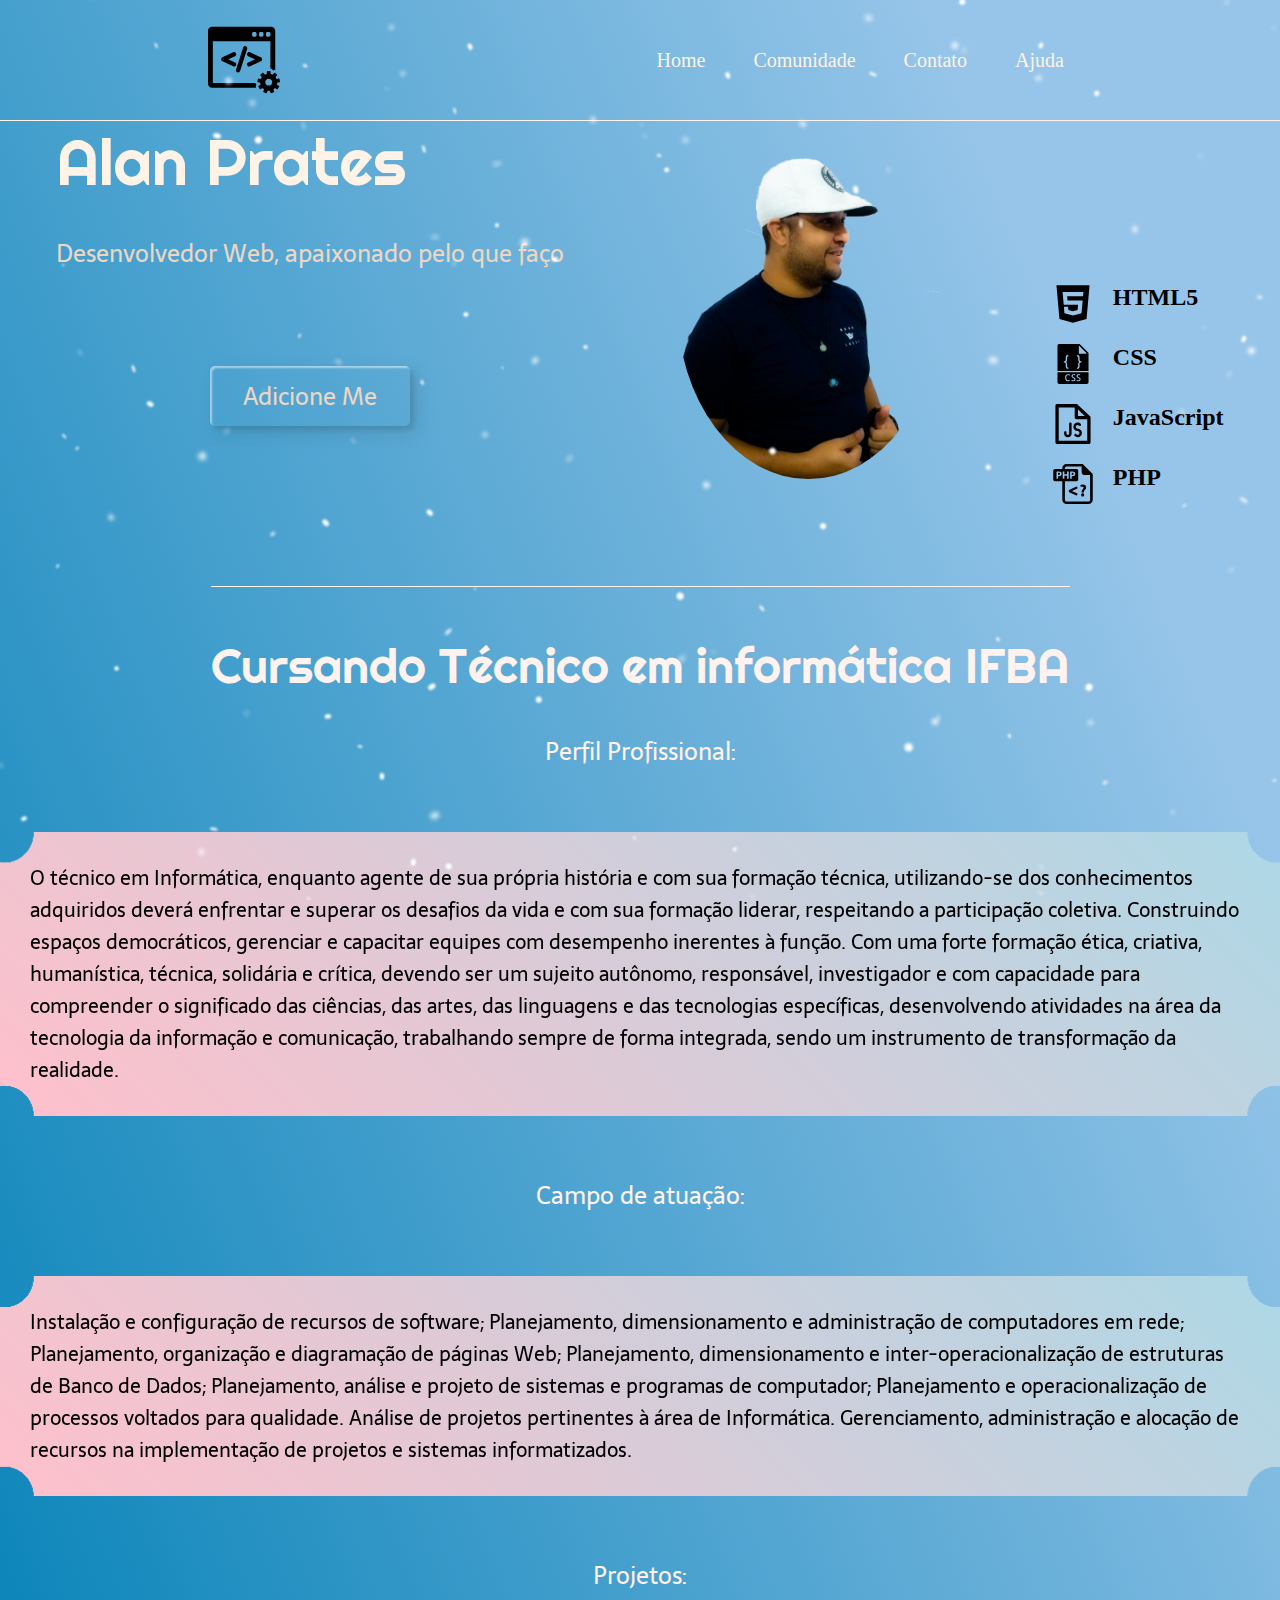
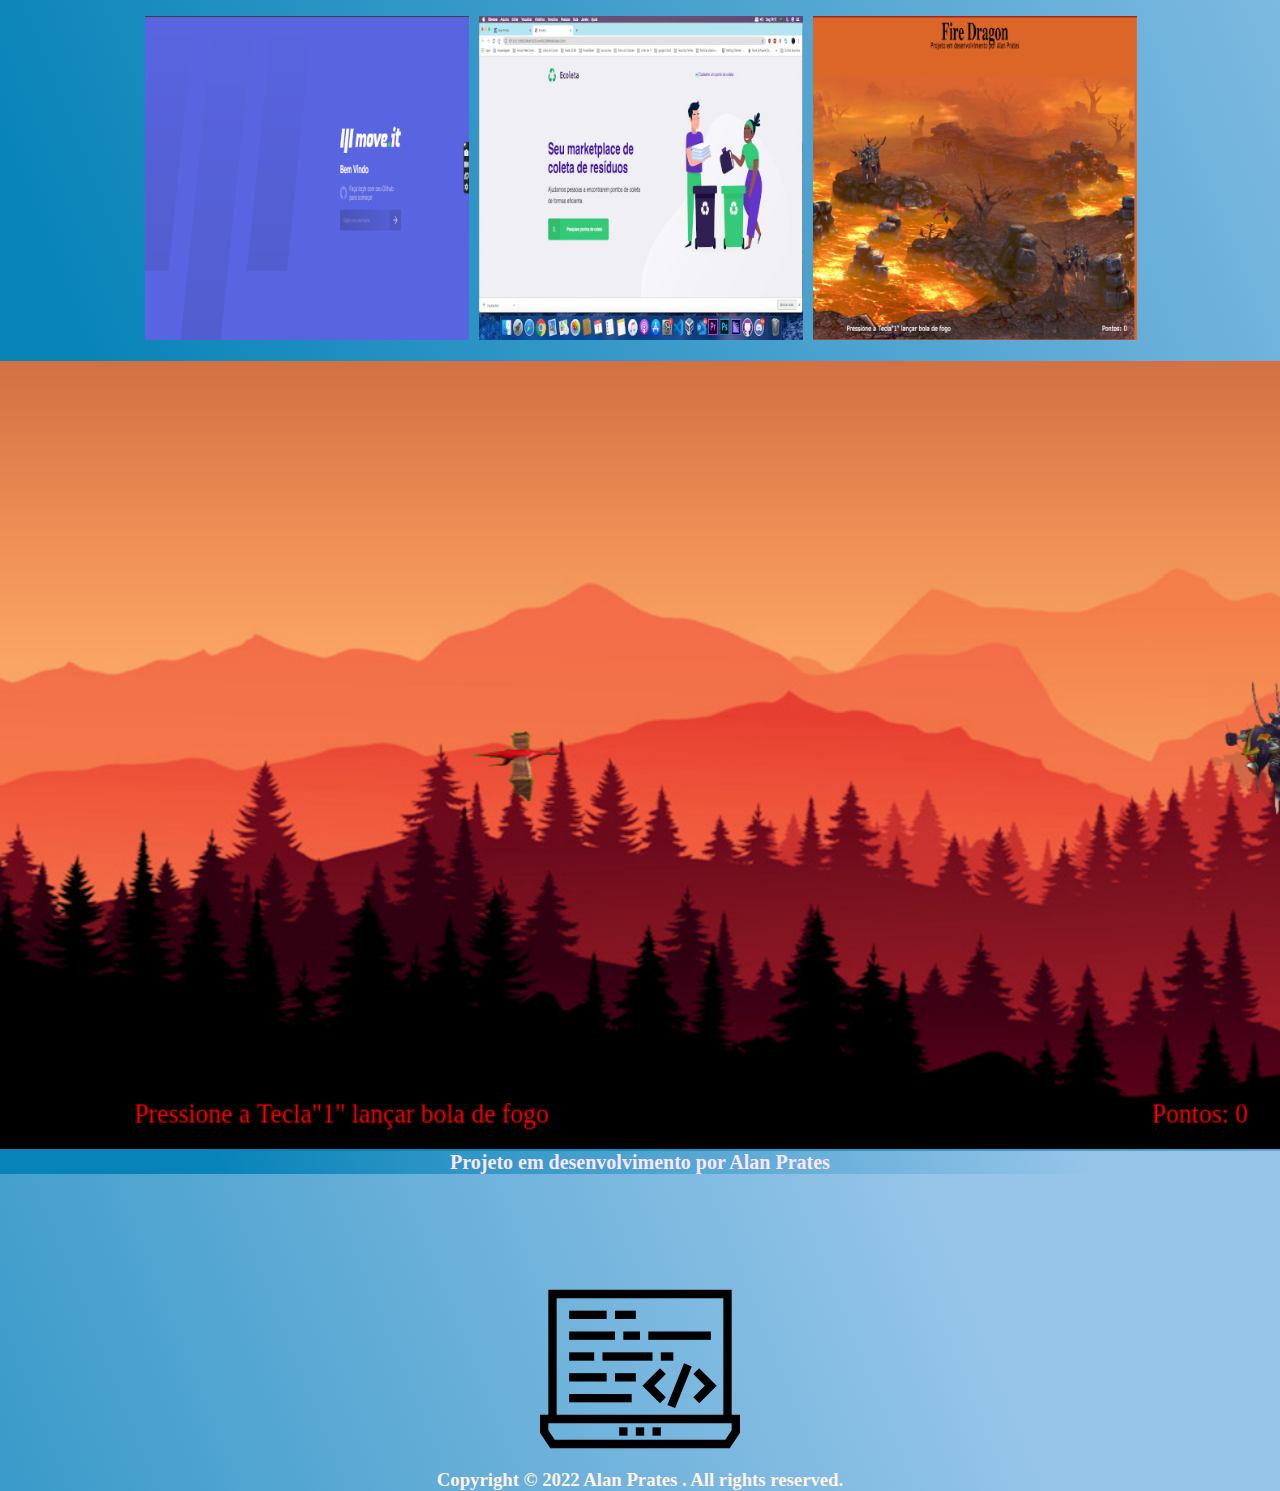
<file: index.html>
<!DOCTYPE html>

<html lang="pt-BR">

<head>
  <meta charset="UTF-8" />
  <meta name="viewport" content="width=device-width, initial-scale=1.0" />
  <link rel="stylesheet" type="text/css" href="css/style.css" />
  <link rel="stylesheet" type="text/css" href="js/hjs.js" />

  <link href="css/main.css" rel="stylesheet" type="text/css" />
  <script src="js/jquery.js"></script>
  <script src="js/scriptfire.js"></script>
  <title>Alan Prates</title>
</head>

<body>
  <header class="cabecalho">
    <img class="cabecalho-imagem" src="img/logo.svg" title="Sempre se atualizando constantemente" alt="LOGO ALAN" />
    <!---     <nav class="cabecalho-menu">
        <a class="cabecalho-menu-item" href="">Home</a>
        <a class="cabecalho-menu-item" href="">Comunidade</a>
        <a class="cabecalho-menu-item" href="">Contato</a>
        <a class="cabecalho-menu-item" href="">Ajuda</a>
      </nav>
      --->
    <nav id="nav">
      <button aria-label="Abrir Menu" id="btn-mobile" aria-haspopup="true" aria-controls="menu"
        aria-expanded="false">Menu
        <span class="lgw"></span>
      </button>
      <ul class="menu" role="menu">
        <a class="cabecalho-menu-item" title="Inicio" href="">Home</a>
        <a class="cabecalho-menu-item" title="Entre na nossa comunidade" href="">Comunidade</a>
        <a class="cabecalho-menu-item" title="Entre em contato com nosco" href="">Contato</a>
        <a class="cabecalho-menu-item" title="Solicite ajuda com nossa equipe" href="">Ajuda</a>
      </ul>
    </nav>
  </header>

  <main class="conteudo">
    <section class="conteudo-principal">
      <div class="conteudo-principal-escrito">
        <h1 class="conteudo-escrito-titulo">Alan Prates</h1>
        <h2 class="conteudo-escrito-subtitulo">
          Desenvolvedor Web, apaixonado pelo que faço
        </h2>
        <!-- <button class="conteudo-escrito-botao">Adicione-Me</button> -->
        <div class="frame">
          <a href="https://api.whatsapp.com/send?phone=5573991636180&text=Ol%C3%A1!%20O%20que%20posso-lhe%20ajudar%3F">
            <button class="custom-btn conteudo-escrito-botao">Adicione Me</button></a>
        </div>

      </div>

      <img class="conteudo-principal-imagem" src="img/perfil.png" alt="" />
      <div class="tecnologia">
        <h2> <img class="conteudo-principal-tecnologia" src="img/html5-svgrepo-com.svg" title="HTML5" alt="" />HTML5
        </h2>
        <h2><img class="conteudo-principal-tecnologia" src="img/css-svgrepo-com.svg" title="CSS" alt="" />CSS</h2>
        <h2><img class="conteudo-principal-tecnologia" src="img/js-svgrepo-com.svg" title="JavaScript"
            alt="" />JavaScript</h2>
        <h2><img class="conteudo-principal-tecnologia" src="img/php-file-svgrepo-com.svg" title="PHP" alt="" />PHP
      </div>
      </div>
    </section>
    <section class="conteudo-secundario">
      <h1 class="conteudo-secundario-titulo">
        Cursando Técnico em informática IFBA
      </h1>
      <h2 class="conteudo-secundario-subtitulo">Perfil Profissional:</h2>
      <p class="conteudo-secundario-paragrafo">
        O técnico em Informática, enquanto agente de sua própria história e
        com sua formação técnica, utilizando-se dos conhecimentos adquiridos
        deverá enfrentar e superar os desafios da vida e com sua formação
        liderar, respeitando a participação coletiva. Construindo espaços
        democráticos, gerenciar e capacitar equipes com desempenho inerentes à
        função. Com uma forte formação ética, criativa, humanística, técnica,
        solidária e crítica, devendo ser um sujeito autônomo, responsável,
        investigador e com capacidade para compreender o significado das
        ciências, das artes, das linguagens e das tecnologias específicas,
        desenvolvendo atividades na área da tecnologia da informação e
        comunicação, trabalhando sempre de forma integrada, sendo um
        instrumento de transformação da realidade.
      </p>
      <h2 class="conteudo-secundario-subtitulo">Campo de atuação:</h2>
      <p class="conteudo-secundario-paragrafo">
        Instalação e configuração de recursos de software; Planejamento,
        dimensionamento e administração de computadores em rede; Planejamento,
        organização e diagramação de páginas Web; Planejamento,
        dimensionamento e inter-operacionalização de estruturas de Banco de
        Dados; Planejamento, análise e projeto de sistemas e programas de
        computador; Planejamento e operacionalização de processos voltados
        para qualidade. Análise de projetos pertinentes à área de Informática.
        Gerenciamento, administração e alocação de recursos na implementação
        de projetos e sistemas informatizados.
      </p>
      <h2 class="conteudo-secundario-subtitulo">Projetos:</h2>
      <div class="slider">
        <img src="projetos/04.03.2021_01.25.46_REC.png" />
        <img src="projetos/101805922_259191028651172_8298801110013968384_o.jpg" />
        <img src="projetos/Captura de Tela 2020-11-09 às 12.28.41.png" />
        <img src="projetos/Captura de Tela 2020-11-09 às 12.32.02.png" />
        <img src="projetos/nz.jpg" />
        <img src="projetos/radio2.png" />
        <img src="projetos/sistema.png" />
        <img src="projetos/Captura de tela de 2022-11-23 19-19-20.png" />
      </div>
      <!-- partial -->

    </section>
  </main>


  <!---------------------------------------------------------------->

  <footer class="rodape">

    <img class="rodape-imagem" src="img/rodape.svg" title="Venha codar com nossa equipe" alt="" />
    <h3 class="rodape-texto">Copyright © 2022 Alan Prates . All rights reserved.</h3>
  </footer>
  <script src='https://ajax.googleapis.com/ajax/libs/jquery/1.11.3/jquery.min.js'></script>
  <script src="js/hjs.js"></script>
  <script src="js/ijs.js"></script>
  <script src="js/script.js"></script>
  <div class="container">
    <canvas id="scene" width="1000" height="600"></canvas>
  </div>
  <script src="js/slider.js"></script>
  <p class="paragraph"> Projeto em desenvolvimento por Alan Prates</P>

</body>

</html>
</file>
<file: css/style.css>
@import url("https://fonts.googleapis.com/css2?family=Righteous&family=Sarala&display=swap");
* {
  margin: 0;
  padding: 0;
  box-sizing: border-box;
  text-decoration: none;
}
body {
  font-size: 100%;
  background: linear-gradient(68.15deg, #0783b8 16.62%, #97c5e9 85.61%);
}
.cabecalho {
  display: flex;
  flex-direction: row;
  align-items: center;
  justify-content: space-around;
  padding: 24px;
}
.cabecalho-imagem {
  height: 72px;
}
.menu {
  display: flex;
  gap: 32px;
}
.cabecalho-menu-item {
  font-family: "Sarala" sans-serif;
  color: #fff2e7;
  font-weight: 400;
  font-size: 20px;
}
.conteudo {
  margin-bottom: 48px;
  border-top: 0.4px solid #fff2e7;
}
.conteudo-principal {
  display: flex;
  flex-direction: row;
  align-items: center;
  justify-content: space-around;
}
.conteudo-principal-escrito {
  display: flex;
  flex-direction: column;
  gap: 32px;
}
.conteudo-escrito-titulo {
  font-family: "Righteous", cursive;
  font-weight: 400;
  font-size: 64px;
  color: #fff2e7;
}
.conteudo-escrito-subtitulo {
  font-family: "Sarala", sans-serif;
  font-weight: 400;
  font-size: 24px;
  color: #ecd6c4;
}
/* .conteudo-escrito-botao {
  background-color: #ecd6c4;
  width: 200px;
  height: 70px;
  border: none;
  box-shadow: 5px 4px 3px rgb(0, 0, 0, 0.25);
  border-radius: 20px;
  font-family: "Sarala", sans-serif;
  font-weight: 400;
  font-size: 24px;
  color: #2f2325;
  cursor: pointer;
} */

.frame {
  width: 90%;
  margin: 40px auto;
  text-align: center;
}
button {
  margin: 20px;
}
.custom-btn {
  width: 200px;
  height: 60px;
  color: #fff;
  border-radius: 5px;
  padding: 10px 25px;
  font-family: "Sarala", sans-serif;
  font-weight: 500;
  font-size: 24px;
  background: transparent;
  cursor: pointer;
  transition: all 0.3s ease;
  position: relative;
  display: inline-block;
  box-shadow: inset 2px 2px 2px 0px rgba(255, 255, 255, 0.5),
    7px 7px 20px 0px rgba(0, 0, 0, 0.1), 4px 4px 5px 0px rgba(0, 0, 0, 0.1);
  outline: none;
}

/* 16 */
.conteudo-escrito-botao {
  border: none;
  color: #ecd6c4;
}
.conteudo-escrito-botao:after {
  position: absolute;
  content: "";
  width: 0;
  height: 100%;
  top: 0;
  left: 0;
  direction: rtl;
  z-index: -1;
  box-shadow: -7px -7px 20px 0px #fff9, -4px -4px 5px 0px #fff9,
    7px 7px 20px 0px #0002, 4px 4px 5px 0px #0001;
  transition: all 0.3s ease;
}
.conteudo-escrito-botao:hover {
  color: #ecd6c4;
}
.conteudo-escrito-botao:hover:after {
  left: auto;
  right: 0;
  width: 100%;
}
.conteudo-escrito-botao:active {
  top: 2px;
}

/* .conteudo-escrito-botao:hover {
  background-color: #000000;
  color: #fff2e7;
  box-shadow: 5px 4px 3px rgb(255, 242, 231);
} */

.tecnologia,
.conteudo-principal-tecnologia {
  display: flex;
  flex-direction: column;
  justify-content: space-around;
  gap: 20px;
  height: 40px;
}
h2 {
  display: flex;
  gap: 20px;
  height: 40px;
}
.conteudo-principal-imagem {
  height: 350px;
  animation: float 5s ease-in-out infinite;
  border-radius: 50%;
}

@keyframes float {
  0%,
  100% {
    transform: translateY(0);
  }
  50% {
    transform: translateY(-30px);
  }
}
.conteudo-secundario {
  display: flex;
  flex-direction: column;
  align-items: center;
  gap: 20px;
  margin-top: 100px;
}
.conteudo-secundario-titulo {
  border-top: 0.4px solid #fff2e7;
  padding-top: 48px;
  font-family: "Righteous", cursive;
  font-weight: 400;
  font-size: 48px;
  color: #fff2ef;
  margin-bottom: 16px;
}
.conteudo-secundario-subtitulo {
  font-family: "Sarala", sans-serif;
  font-weight: 400;
  font-size: 24px;
  color: #fff2ef;
}
.conteudo-secundario-paragrafo {
  padding-top: 48px;
  font-family: "Sarala", sans-serif;
  font-weight: 400;
  font-size: 20px;
  --r: 30px;
  padding: var(--r);
  margin: 40px auto;
  box-sizing: border-box;
  background: linear-gradient(45deg, pink, lightblue);
  -webkit-mask: radial-gradient(circle var(--r), #0000 99%, #000) 10000% 10000%/99.5%
    99.5%;
  mask: radial-gradient(circle var(--r), #0000 99%, #000) 10000% 10000%/99.5%
    99.5%;
}
.rodape {
  padding: 32;
  border-top: 0.4px solid #fff2e7;
}
.rodape-imagem {
  height: 200px;
  display: block;
  margin: auto;
  margin-top: 850px;
}
.rodape-texto {
  text-align: center;
  color: #fff2e7;
  margin-bottom: 20px;
}
.paragraph {
  text-align: center;
  font-size: 20px;
  color: #fae7ff;
  background: linear-gradient(68.15deg, #0783b8 16.62%, #97c5e9 85.61%);
  font-weight: bold;
  margin-top: -360px;
}

.paragraph:hover {
  color: #000000;
  text-transform: uppercase;
}
@media (max-width: 920px) {
  .conteudo,
  .conteudo-principal,
  .conteudo-principal-escrito,
  .tecnologia {
    margin-top: 90px;
    flex-direction: column;
    width: 100%;
    text-align: center;
    align-items: center;
  }
}

/* inico do menu mobile */
.menu a {
  display: block;
  padding: 0.5rem;
}

#btn-mobile {
  display: none;
}

@media (max-width: 600px) {
  .menu {
    display: block;
    position: absolute;
    width: 40%;
    top: 80px;
    right: 0px;
    background: linear-gradient(68.15deg, #0783b8 16.62%, #97c5e9 85.61%);

    transition: 0.6s;
    z-index: 1000;
    height: 0px;
    visibility: hidden;
    overflow-y: hidden;
  }
  #nav.active .menu {
    height: calc(50vh - 70px);
    visibility: visible;
    overflow-y: auto;
  }
  .menu a {
    padding: 1rem 0;
    margin: 0 1rem;
    border-bottom: 2px solid rgba(0, 0, 0, 0.05);
  }
  #btn-mobile {
    display: flex;
    padding: 0.5rem 1rem;
    font-size: 1rem;
    border: none;
    background: none;
    cursor: pointer;
    gap: 0.5rem;
  }
  .lgw {
    border-top: 2px solid;
    width: 20px;
  }
  .lgw::after,
  .lgw::before {
    content: "";
    display: block;
    width: 20px;
    height: 2px;
    background: currentColor;
    margin-top: 5px;
    transition: 0.3s;
    position: relative;
  }
  #nav.active .lgw {
    border-top-color: transparent;
  }
  #nav.active .lgw::before {
    transform: rotate(135deg);
  }
  #nav.active .lgw::after {
    transform: rotate(-135deg);
    top: -7px;
  }
}

.slider {
  position: absolute;
  max-width: 1000px;
  margin: 0 auto;
}
.slick-slide {
  margin: 0 5px;
}
.slick-list {
  margin: 0px -5px 0px -5px;
}
button.slick-next,
button.slick-next:hover {
  position: absolute;
  top: 41%;
  right: 54px;
  width: 47px;
  height: 75px;
  background-image: url("http://maggiesadler.com/wp-content/uploads/2015/10/left-right-arrow.png");
  background-size: 95px;
}
button.slick-prev,
button.slick-prev:hover {
  position: absolute;
  top: 41%;
  left: 15px;
  z-index: 1;
  width: 47px;
  height: 75px;
  background-image: url("http://maggiesadler.com/wp-content/uploads/2015/10/left-right-arrow.png");
  background-size: 95px;
  background-position-x: right;
}
.slick-prev:before,
.slick-next:before {
  font-size: 70px;
  color: #ea8496;
  line-height: inherit;
  font-weight: bold;
}
.slider img {
  height: 324px;
}

/* Slick Slider Styles -- Provided by https://kenwheeler.github.io/slick/ */
/* Slider */
.slick-slider {
  position: relative;

  display: block;

  -moz-box-sizing: border-box;
  box-sizing: border-box;

  -webkit-user-select: none;
  -moz-user-select: none;
  -ms-user-select: none;
  user-select: none;

  -webkit-touch-callout: none;
  -khtml-user-select: none;
  -ms-touch-action: pan-y;
  touch-action: pan-y;
  -webkit-tap-highlight-color: transparent;
}

.slick-list {
  position: relative;

  display: block;
  overflow: hidden;

  margin: 0;
  padding: 0;
}
.slick-list:focus {
  outline: none;
}
.slick-list.dragging {
  cursor: pointer;
  cursor: hand;
}

.slick-slider .slick-track,
.slick-slider .slick-list {
  -webkit-transform: translate3d(0, 0, 0);
  -moz-transform: translate3d(0, 0, 0);
  -ms-transform: translate3d(0, 0, 0);
  -o-transform: translate3d(0, 0, 0);
  transform: translate3d(0, 0, 0);
}

.slick-track {
  position: relative;
  top: 0;
  left: 0;

  display: block;
}
.slick-track:before,
.slick-track:after {
  display: table;

  content: "";
}
.slick-track:after {
  clear: both;
}
.slick-loading .slick-track {
  visibility: hidden;
}

.slick-slide {
  display: none;
  float: left;

  height: 100%;
  min-height: 1px;
}
[dir="rtl"] .slick-slide {
  float: right;
}
.slick-slide img {
  display: block;
}
.slick-slide.slick-loading img {
  display: none;
}
.slick-slide.dragging img {
  pointer-events: none;
}
.slick-initialized .slick-slide {
  display: block;
}
.slick-loading .slick-slide {
  visibility: hidden;
}
.slick-vertical .slick-slide {
  display: block;

  height: auto;

  border: 1px solid transparent;
}
.slick-arrow.slick-hidden {
  display: none;
}

/* Slider */
.slick-loading .slick-list {
  background: #fff
    url("http://maggiesadler.com/wp-content/uploads/2015/10/ajax-loader.gif")
    center center no-repeat;
}

/* Icons */
@font-face {
  font-family: "slick";
  font-weight: normal;
  font-style: normal;

  src: url("file:///C:/Users/msadler/Desktop/slick-1.5.7/slick/fonts/slick.eot");
  src: url("file:///C:/Users/msadler/Desktop/slick-1.5.7/slick/fonts/slick.eot?#iefix")
      format("embedded-opentype"),
    url("file:///C:/Users/msadler/Desktop/slick-1.5.7/slick/fonts/slick.woff")
      format("woff"),
    url("file:///C:/Users/msadler/Desktop/slick-1.5.7/slick/fonts/slick.ttf")
      format("truetype"),
    url("file:///C:/Users/msadler/Desktop/slick-1.5.7/slick/fonts/slick.svg#slick")
      format("svg");
}
/* Arrows */
.slick-prev,
.slick-next {
  font-size: 0;
  line-height: 0;

  position: absolute;
  top: 50%;

  display: block;

  width: 20px;
  height: 20px;
  margin-top: -10px;
  padding: 0;

  cursor: pointer;

  color: transparent;
  border: none;
  outline: none;
  background: transparent;
}
.slick-prev:hover,
.slick-prev:focus,
.slick-next:hover,
.slick-next:focus {
  color: transparent;
  outline: none;
  background: transparent;
}
.slick-prev:hover:before,
.slick-prev:focus:before,
.slick-next:hover:before,
.slick-next:focus:before {
  opacity: 1;
}
.slick-prev.slick-disabled:before,
.slick-next.slick-disabled:before {
  opacity: 0.25;
}

.slick-prev:before,
.slick-next:before {
  font-family: "slick";
  font-size: 20px;
  line-height: 1;

  opacity: 0.75;
  color: white;

  -webkit-font-smoothing: antialiased;
  -moz-osx-font-smoothing: grayscale;
}

.slick-prev {
  left: -25px;
}
[dir="rtl"] .slick-prev {
  right: -25px;
  left: auto;
}
.slick-prev:before {
  content: "";
}
[dir="rtl"] .slick-prev:before {
  content: "";
  font-weight: bold;
  font-size: 20px;
}

.slick-next {
  right: -25px;
}
[dir="rtl"] .slick-next {
  right: auto;
  left: -25px;
}
.slick-next:before {
  content: "";
}
[dir="rtl"] .slick-next:before {
  content: "";
}

/* Dots */
.slick-slider {
  margin-bottom: 30px;
}

.slick-dots {
  position: absolute;
  bottom: -45px;

  display: block;

  width: 100%;
  padding: 0;

  list-style: none;

  text-align: center;
}
.slick-dots li {
  position: relative;

  display: inline-block;

  width: 20px;
  height: 20px;
  margin: 0 5px;
  padding: 0;

  cursor: pointer;
}
.slick-dots li button {
  font-size: 0;
  line-height: 0;

  display: block;

  width: 20px;
  height: 20px;
  padding: 5px;

  cursor: pointer;

  color: transparent;
  border: 0;
  outline: none;
  background: transparent;
}
.slick-dots li button:hover,
.slick-dots li button:focus {
  outline: none;
}
.slick-dots li button:hover:before,
.slick-dots li button:focus:before {
  opacity: 1;
}
.slick-dots li button:before {
  font-family: "slick";
  font-size: 6px;
  line-height: 20px;

  position: absolute;
  top: 0;
  left: 0;

  width: 20px;
  height: 20px;

  content: "•";
  text-align: center;

  opacity: 0.25;
  color: black;

  -webkit-font-smoothing: antialiased;
  -moz-osx-font-smoothing: grayscale;
}
.slick-dots li.slick-active button:before {
  opacity: 0.75;
  color: black;
}
</file>
<file: css/main.css>
@import url("https://fonts.googleapis.com/css2?family=Righteous&family=Sarala&display=swap");

/**Definiremos as configurações do Container do slide **/
#sliders {
  /*Remove o bullet*/
  list-style: none;
  /* Define que position:relative porque os 
	 * elementos filhos usarão absolute
	 */
  position: relative;
  /*Define a largura*/
  width: 1903px;
  /*Define uma altura*/
  height: 858px;
  /*Centralizar na horizontal*/
  margin: 0 auto;
  /*Oculta os elementos que ultrapassarem 
	* as dimensões definidas
	*/

  overflow: hidden;
}
/*Configuremos os itens do slide*/
#sliders li {
  /*Definimos como posição absoluta, seguindo o elemento pai*/
  position: absolute;
  /*Define que ficará encostado no topo*/
  top: 0;
  /*Define que ficará enconstado do lado esquerdo*/
  left: 0;
  /*Coloca a opacidade zero, pra ocultar*/
  opacity: 0;
  /*Define ordenação relacionados os elementos*/
  z-index: 0;
  /*Cria uma transição da opacidade com 1 segundo*/
  -webkit-transition: opacity 1s;
  -moz-transition: opacity 1s;
  transition: opacity 1s;
}

/* Agora defiremos uma classe 
 * que mostrar o item atual
 */
#sliders li.slider-active {
  /*Ordena que ficará a frente dos itens*/
  z-index: 1;
  /*Mostra o slide atual*/
  opacity: 1;
}

#scene {
  align-items: center;
  position: absolute;
  margin-top: -1150px;
  width: 1905px;
  height: 788px;
  max-width: 100%;
}
</file>
